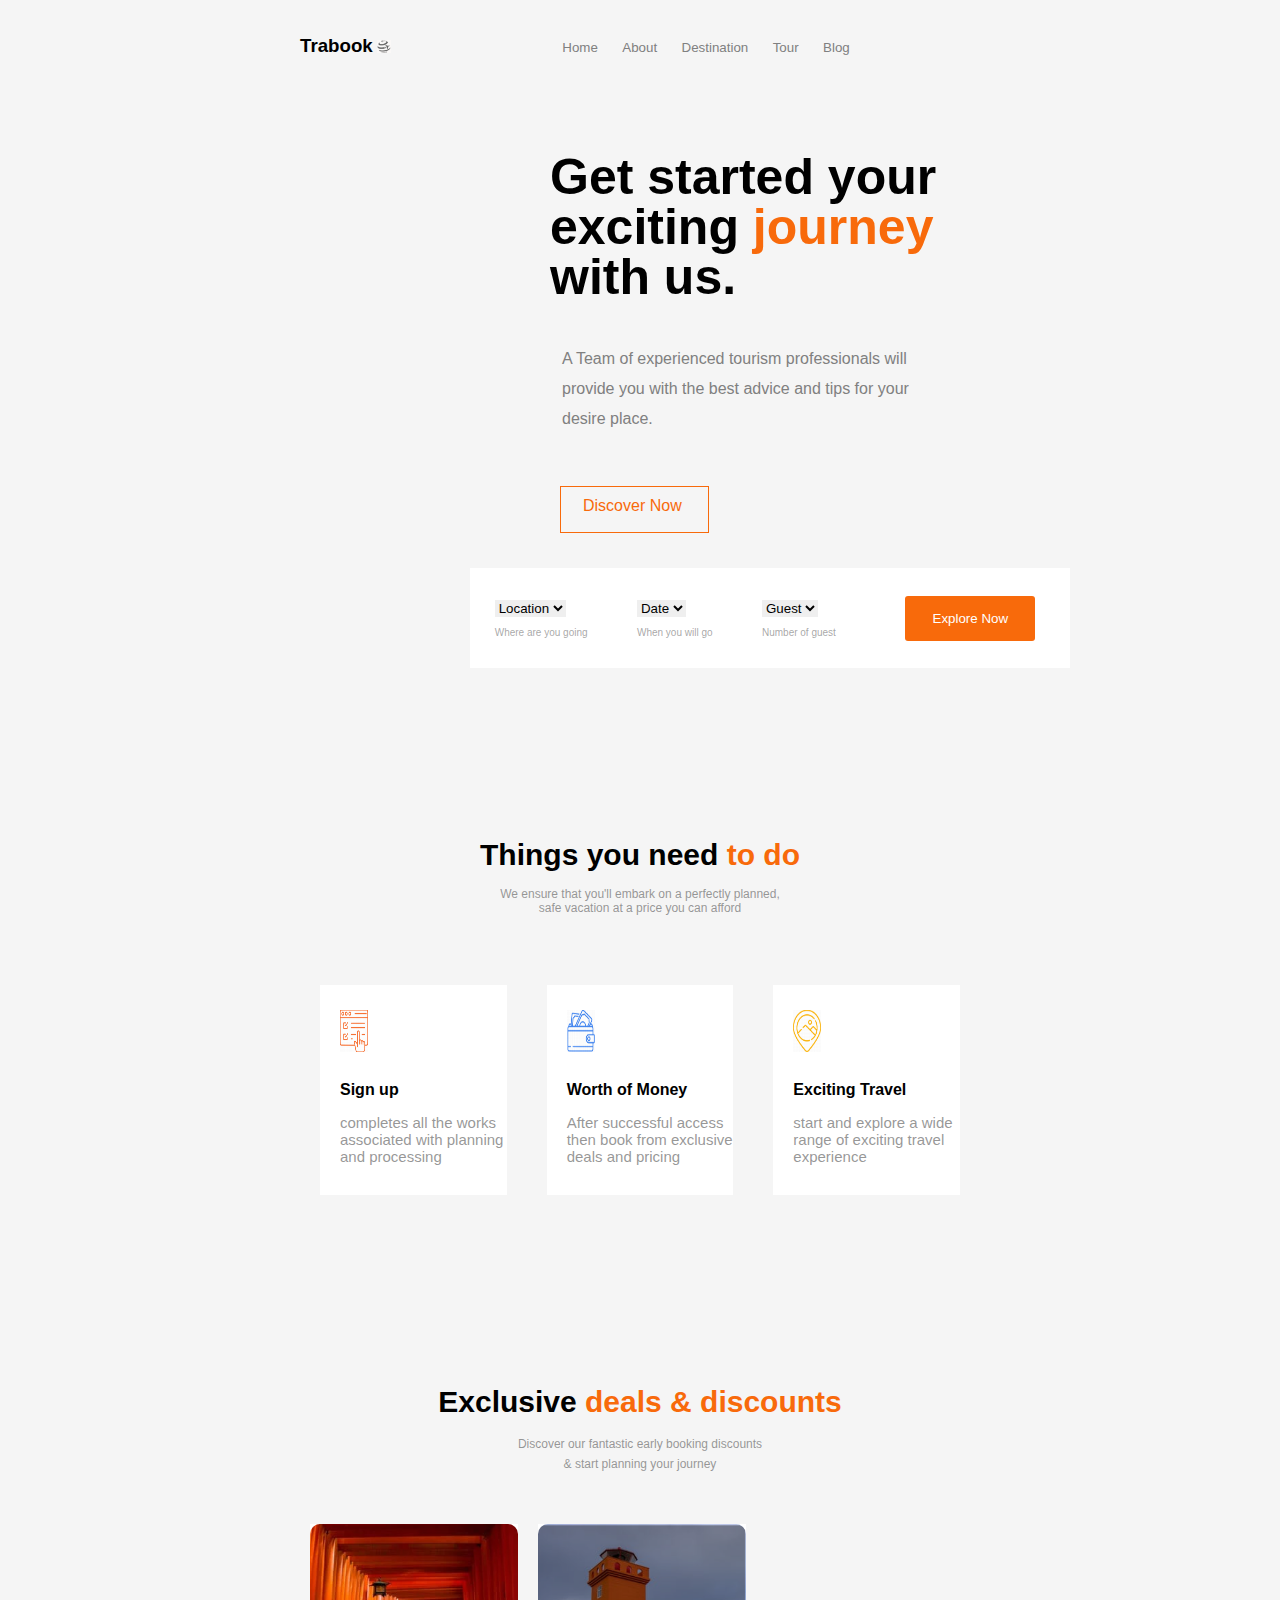
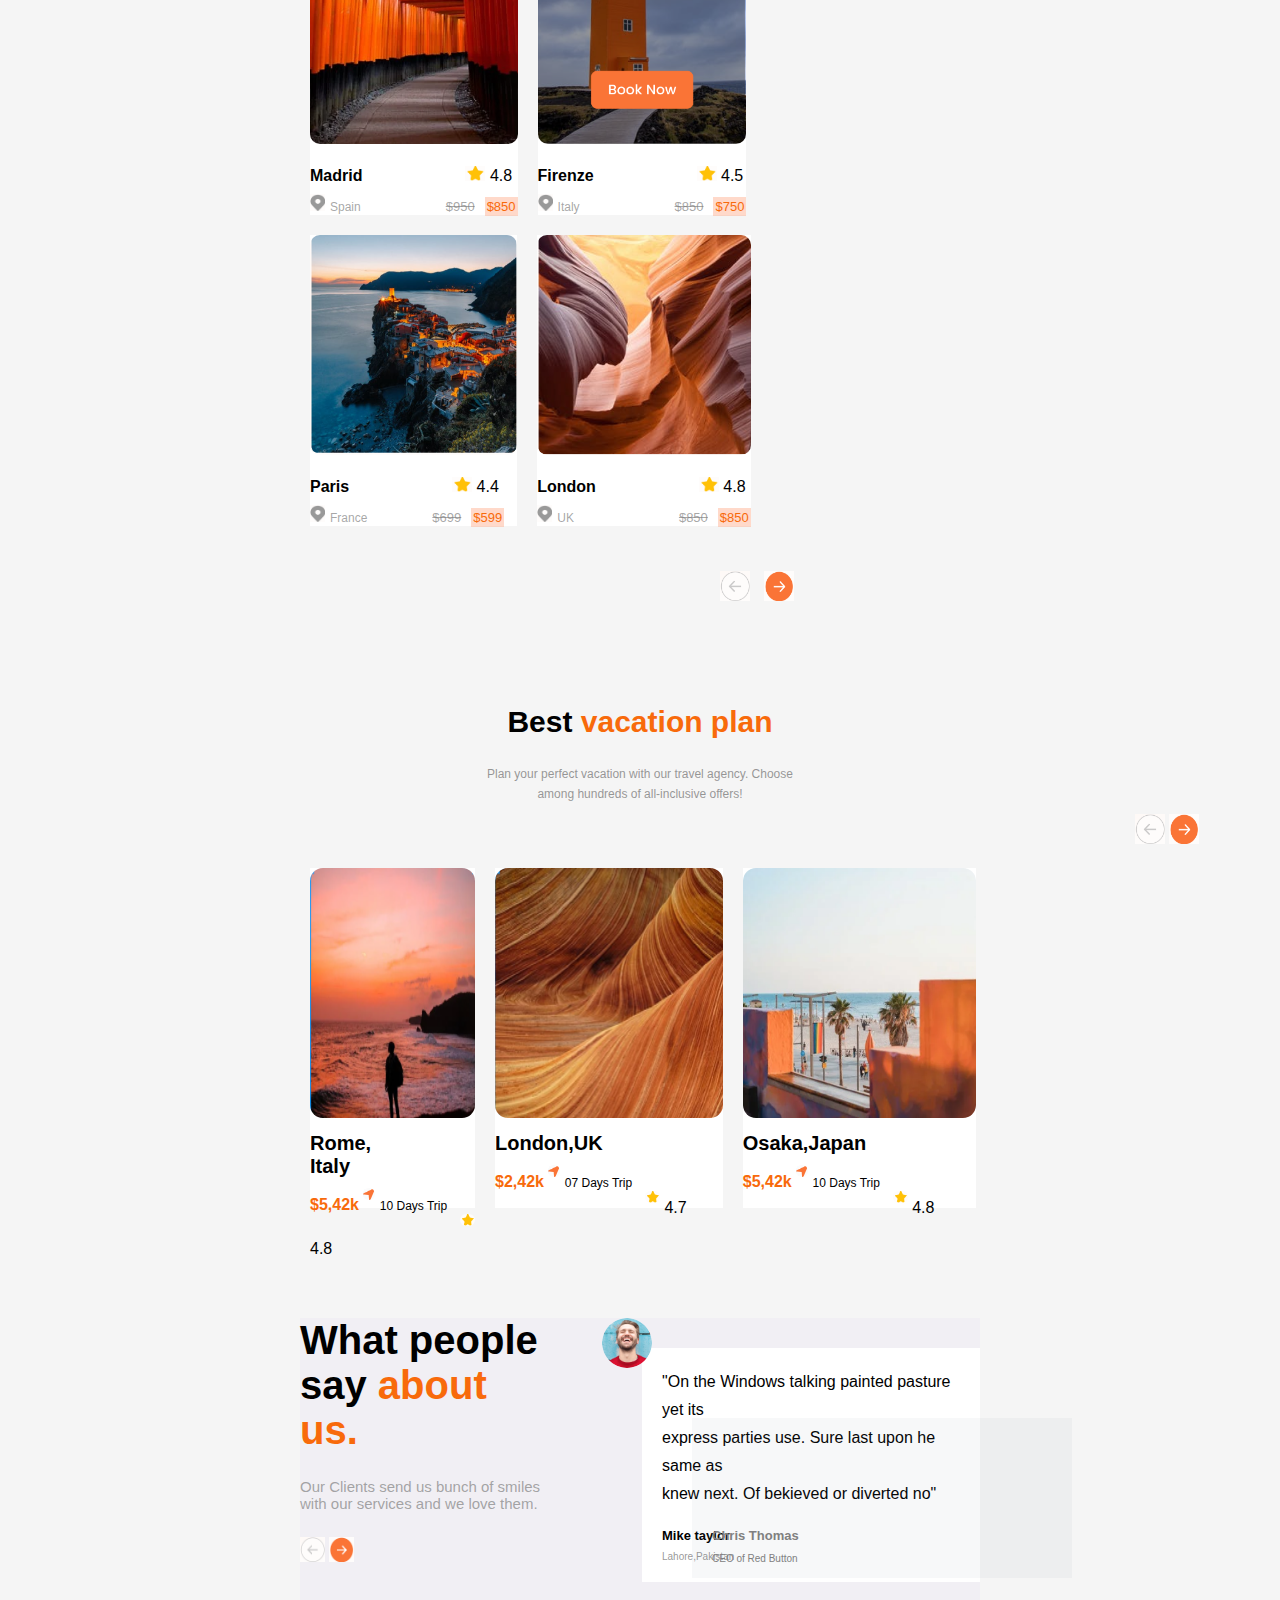
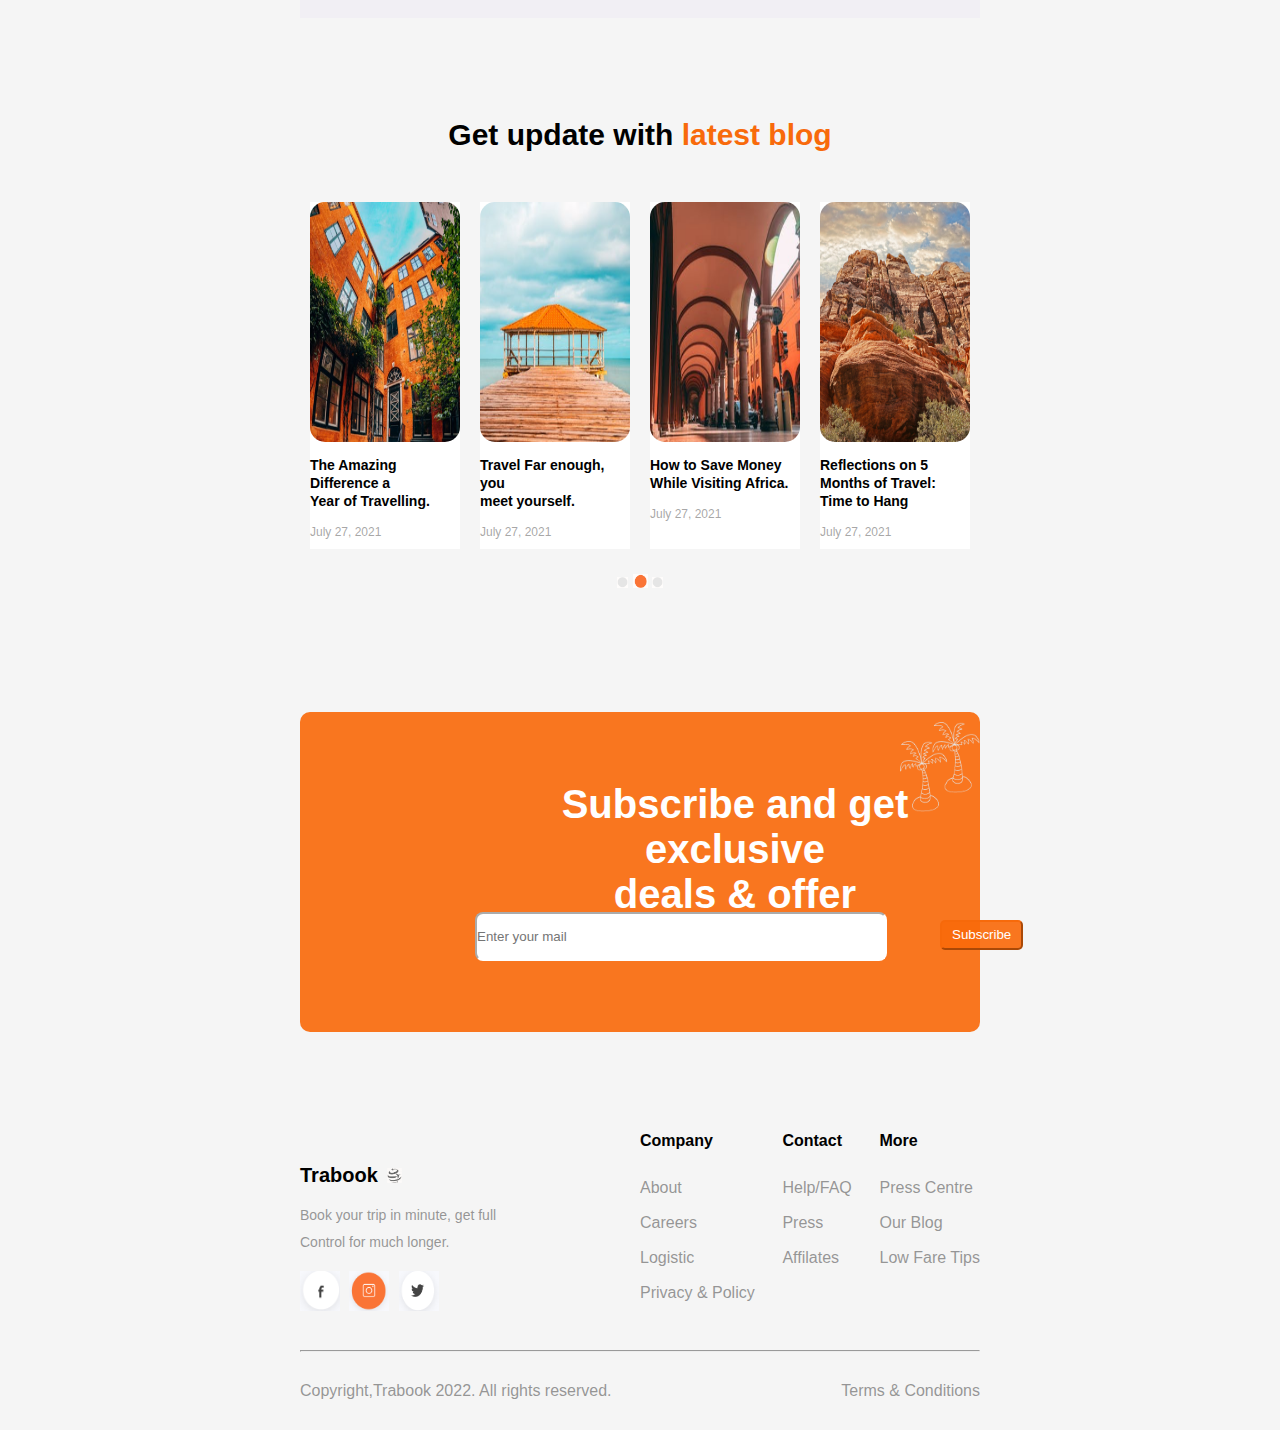
<file: index.html>
<!DOCTYPE html>
<html lang="en">
  <head>
    <meta charset="UTF-8" />
    <meta name="viewport" content="width=device-width, initial-scale=1.0" />
    <title>Document</title>
    <link rel="stylesheet" href="style.css" />
  </head>
  <body>
    <div class="container">
      <header class="heading">
        <h3>Trabook</h3>
        <img src="aeroplane.png" />
        <nav class="nav1">
          <span>Home</span>
          <span>About</span>
          <span>Destination</span>
          <span>Tour</span>
          <span>Blog</span>
        </nav>
        <nav class="nav2">
          <span>Login</span>
          <button>Sign up</button>
        </nav>
      </header>
      <main class="main">
        <section class="section1">
          <h1>
            Get started your <br />exciting
            <span style="color: rgb(248, 106, 11)">journey</span><br />
            with us.
          </h1>
          <p class="p1">
            A Team of experienced tourism professionals will <br />provide you
            with the best advice and tips for your<br />
            desire place.
          </p>
          <p class="p2">Discover Now</p>
        </section>
        <section class="section2">
          <img src="trabook_login.png" />
        </section>
      </main>
      <nav class="container1">
        <div>
          <select>
            <option>Location</option>
          </select>
          <p>Where are you going</p>
        </div>

        <div>
          <select>
            <option>Date</option>
          </select>
          <p>When you will go</p>
        </div>
        <div>
          <select>
            <option>Guest</option>
          </select>
          <p>Number of guest</p>
        </div>
        <div>
          <button>Explore Now</button>
        </div>
      </nav>

      <section class="content1">
        <section class="section1">
          <h2>
            Things you need <span style="color: rgb(248, 106, 11)">to do</span>
          </h2>
          <p style="color: rgba(128, 128, 128, 0.811)">
            We ensure that you'll embark on a perfectly planned,<br />
            safe vacation at a price you can afford
          </p>
        </section>
        <section class="section2">
          <div>
            <img src="sign up.png" /><br />
            <b>Sign up</b><br />
            <p>
              completes all the works associated with planning and processing
            </p>
          </div>
          <div>
            <img src="money.png" /><br />
            <b>Worth of Money</b><br />
            <p>
              After successful access then book from exclusive deals and pricing
            </p>
          </div>
          <div>
            <img src="location.png" /><br />
            <b>Exciting Travel </b><br />
            <p>start and explore a wide range of exciting travel experience</p>
          </div>
        </section>
      </section>

      <section class="discounts">
        <section class="section1">
          <h2>
            Exclusive
            <span style="color: rgb(248, 106, 11)">deals & discounts</span>
          </h2>
          <p style="color: rgba(128, 128, 128, 0.811); line-height: 20px">
            Discover our fantastic early booking discounts <br />
            & start planning your journey
          </p>
        </section>
        <section class="section2">
          <div>
            <img src="madrid.png" class="img" /><br /><br />
            <b>Madrid</b><img src="star.png" class="star" /> <span>4.8</span
            ><br /><img src="small-location.png" class="small-location" /><span
              style="font-size: 12px; color: rgba(128, 128, 128, 0.694)"
              >Spain</span
            ><del
              style="
                font-size: 13px;
                color: rgba(128, 128, 128, 0.694);
                padding-left: 85px;
                padding-right: 10px;
              "
              >$950</del
            ><span
              style="
                font-size: 13px;
                color: rgb(248, 106, 11);
                background-color: rgba(255, 160, 122, 0.4);
                padding: 2px;
              "
              >$850</span
            >
          </div>
          <div>
            <img src="firenze.png" class="img" /><br /><br />
            <b>Firenze</b><img src="star.png" class="star" /> <span>4.5</span
            ><br /><img src="small-location.png" class="small-location" /><span
              style="font-size: 12px; color: rgba(128, 128, 128, 0.694)"
              >Italy</span
            ><del
              style="
                font-size: 13px;
                color: rgba(128, 128, 128, 0.694);
                padding-left: 95px;
                padding-right: 10px;
              "
              >$850</del
            ><span
              style="
                font-size: 13px;
                color: rgb(248, 106, 11);
                background-color: rgba(255, 160, 122, 0.4);
                padding: 2px;
              "
              >$750</span
            >
          </div>
          <div>
            <img src="paris.png" class="img" /><br /><br />
            <b>Paris</b><img src="star.png" class="star" /> <span>4.4</span
            ><br /><img src="small-location.png" class="small-location" /><span
              style="font-size: 12px; color: rgba(128, 128, 128, 0.694)"
              >France</span
            ><del
              style="
                font-size: 13px;
                color: rgba(128, 128, 128, 0.694);
                padding-left: 65px;
                padding-right: 10px;
              "
              >$699</del
            ><span
              style="
                font-size: 13px;
                color: rgb(248, 106, 11);
                background-color: rgba(255, 160, 122, 0.4);
                padding: 2px;
              "
              >$599</span
            >
          </div>
          <div>
            <img src="london.png" class="img" /><br /><br />
            <b>London</b><img src="star.png" class="star" /> <span>4.8</span
            ><br /><img src="small-location.png" class="small-location" /><span
              style="font-size: 12px; color: rgba(128, 128, 128, 0.694)"
              >UK</span
            ><del
              style="
                font-size: 13px;
                color: rgba(128, 128, 128, 0.694);
                padding-left: 105px;
                padding-right: 10px;
              "
              >$850</del
            ><span
              style="
                font-size: 13px;
                color: rgb(248, 106, 11);
                background-color: rgba(255, 160, 122, 0.4);
                padding: 2px;
              "
              >$850</span
            >
          </div>
        </section>
        <section class="section3">
          <img src="left-arrow.png" class="img1" />
          <img src="right-arrow.png" class="img2" />
        </section>
      </section>

      <section class="plan">
        <section class="section1">
          <h2>
            Best <span style="color: rgb(248, 106, 11)">vacation plan</span>
          </h2>
          <p style="color: rgba(128, 128, 128, 0.811); line-height: 20px">
            Plan your perfect vacation with our travel agency. Choose<br />
            among hundreds of all-inclusive offers!
          </p>
        </section>
        <section class="section2">
          <img src="left-arrow.png" class="img1" />
          <img src="right-arrow.png" class="img2" />
        </section>
        <section class="section3">
          <div>
            <img src="rome.png" class="img" />
            <b style="padding-right: 110px; font-size: 20px">Rome, Italy</b>
            <b style="color: rgb(248, 106, 11)">$5,42k</b>
            <img src="arrow.png" class="arrow" />
            <span style="font-size: 12px">10 Days Trip</span>
            <img src="star.png" class="star" style="margin-left: 150px" />
            <span>4.8</span>
          </div>
          <div>
            <img src="uk.png" class="img" />
            <b style="padding-right: 120px; font-size: 20px">London,UK</b>
            <b style="color: rgb(248, 106, 11)">$2,42k</b>
            <img src="arrow.png" class="arrow" />
            <span style="font-size: 12px">07 Days Trip</span>
            <img src="star.png" class="star" style="margin-left: 150px" />
            <span>4.7</span>
          </div>
          <div>
            <img src="osaka.png" class="img" />
            <b style="padding-right: 110px; font-size: 20px">Osaka,Japan</b>
            <b style="color: rgb(248, 106, 11)">$5,42k</b>
            <img src="arrow.png" class="arrow" />
            <span style="font-size: 12px">10 Days Trip</span>
            <img src="star.png" class="star" style="margin-left: 150px" />
            <span>4.8</span>
          </div>
        </section>
      </section>

      <article class="article">
        <section class="section1">
          <h2>
            What people say
            <span style="color: rgb(248, 106, 11)"> about us.</span>
          </h2>
          <p>
            Our Clients send us bunch of smiles with our services and we love
            them.
          </p>
          <img src="left-arrow.png" class="img1" />
          <img src="right-arrow.png" class="img2" />
        </section>
        <section class="section2">
          <img src="man-laughing.png" />
          <div class="div1">
            <p style="line-height: 28px; font-size: 16px">
              "On the Windows talking painted pasture yet its<br />
              express parties use. Sure last upon he same as<br />
              knew next. Of bekieved or diverted no"
            </p>
            <br />

            <b style="font-size: 13px">Mike taylor</b>
            <p
              style="
                padding-top: 7px;
                font-size: 10px;
                color: rgba(128, 128, 128, 0.811);
              "
            >
              Lahore,Pakistan
            </p>
          </div>
          <div class="div2">
            <p
              style="padding: 110px 0px 5px 20px; color: grey; font-size: 13px"
            >
              <b>Chris Thomas</b>
            </p>
            <p style="padding: 5px 0px 0px 20px; font-size: 10px; color: grey">
              CEO of Red Button
            </p>
          </div>
        </section>
      </article>

      <section class="latest-blog">
        <h2>
          Get update with
          <span style="color: rgb(248, 106, 11)">latest blog</span>
        </h2>
        <section class="section2">
          <div>
            <img src="blog1.png" /><br />
            <b>The Amazing Difference a <br />Year of Travelling.</b>
            <p>July 27, 2021</p>
          </div>
          <div>
            <img src="blog2.png" /><br />
            <b
              >Travel Far enough, you<br />
              meet yourself.</b
            >
            <p>July 27, 2021</p>
          </div>
          <div>
            <img src="blog3.png" /><br />
            <b>How to Save Money While Visiting Africa.</b>
            <p>July 27, 2021</p>
          </div>
          <div>
            <img src="blog4.png" /><br />
            <b>Reflections on 5 Months of Travel: Time to Hang</b>
            <p>July 27, 2021</p>
          </div>
        </section>
        <section class="section3">
          <img src="grey-dot.png" class="grey-dot" />
          <img src="orange-dot.png" class="orange-dot" />
          <img src="grey-dot.png" class="grey-dot" />
        </section>
      </section>

      <section class="container2">
        <section class="section1">
          <h2>
            Subscribe and get exclusive <br />
            deals & offer
          </h2>
          <!-- <img src="email.png" /> -->
          <input type="text" placeholder="Enter your mail" />
          <button>Subscribe</button>
          <img src="tree.png" />
        </section>
        <section class="section2">
          <div class="div1">
            <b style="font-size: 20px">Trabook</b>
            <img src="aeroplane.png" class="main" />
            <p
              style="
                margin: 15px 0px 15px 0px;
                line-height: 27px;
                font-size: 14px;
                color: rgba(128, 128, 128, 0.811);
              "
            >
              Book your trip in minute, get full<br />
              Control for much longer.
            </p>
            <img src="facebook.png" class="facebook" />
            <img src="insta.png" class="insta" />
            <img src="twitter.png" class="twitter" />
          </div>
          <div class="div2">
            <article class="article1">
              <b>Company</b><br />
              <p style="color: rgba(128, 128, 128, 0.811)">
                <span>About</span><br />
                <span>Careers</span><br />
                <span>Logistic</span><br />
                <span>Privacy & Policy</span>
              </p>
            </article>
            <article class="article1">
              <b>Contact</b>
              <p style="color: rgba(128, 128, 128, 0.811)">
                <span>Help/FAQ</span><br />
                <span>Press</span><br />
                <span>Affilates</span>
              </p>
            </article>
            <article class="article1">
              <b>More</b>
              <p style="color: rgba(128, 128, 128, 0.811)">
                <span>Press Centre</span><br />
                <span>Our Blog</span><br />
                <span>Low Fare Tips</span>
              </p>
            </article>
          </div>
        </section>
      </section>
      <hr />
      <footer class="footer">
        <p style="color: rgba(128, 128, 128, 0.811)">
          Copyright,Trabook 2022. All rights reserved.
        </p>
        <p style="color: rgba(128, 128, 128, 0.811)">Terms & Conditions</p>
      </footer>
    </div>
  </body>
</html>
</file>
<file: style.css>
* {
  padding: 0px;
  margin: 0px;
}
body {
  background-color: whitesmoke;
  height: 3840px;
}
.container {
  padding: 25px 300px 0px 300px;
  font-family: "Trebuchet MS", "Lucida Sans Unicode", "Lucida Grande",
    "Lucida Sans", Arial, sans-serif;
}
.heading h3,
.heading .nav1,
.heading .nav2 {
  display: inline-block;
}
@media screen and (max-width: 1519px) {
  .heading .nav2 {
    display: none;
  }
}
.heading img {
  width: 2%;
  height: 2%;
  position: relative;
  top: 1px;
  margin-right: 150px;
}
.heading h3 {
  margin: 10px 0px 20px 0px;
}
.heading .nav1 {
  padding: 7px;
}
.heading .nav1 > span {
  margin: 0px 10px 0px 10px;
  color: grey;
  font-size: smaller;
}
.heading .nav2 {
  padding: 10px;
}
.heading .nav2 > span {
  margin: 0px 10px 0px 110px;
  color: orange;
}
.heading .nav2 > button {
  margin: 0px 10px 0px 20px;
  background-color: rgb(248, 106, 11);
  border: rgb(248, 106, 11);
  border-radius: 3px;
  color: white;
  width: 110px;
  height: 30px;
}
.main .section1 h1 {
  font-size: 50px;
  padding-top: 40px;
  line-height: 50px;
}

@media screen and (max-width: 1240px) {
  .main .section1 h1 {
    font-size: 30px;
    padding-top: 40px;
    line-height: 30px;
  }
}
.main {
  padding-top: 35px;
}
@media screen and (max-width: 1519px) {
  .main .section1 {
    margin-left: 250px;
  }
}
.main .section2 > img {
  width: 500px;
  height: 400px;
  padding-top: 30px;
  padding-left: 10px;
}

@media screen and (max-width: 1520px) {
  .main .section2 > img {
    display: none;
  }
}
.main .section1,
.container .section2 {
  display: inline-block;
}
.main .section1 .p1 {
  margin: 30px 20px 10px 0px;
  padding: 12px;
  line-height: 30px;
  color: grey;
}

.main .section1 .p2 {
  color: rgb(248, 106, 11);
  border: 1px solid rgb(248, 106, 11);
  width: 120px;
  height: 25px;
  padding: 10px 5px 10px 22px;
  margin: 40px 20px 0px 10px;
}
.container1 {
  width: 600px;
  height: 100px;
  border: 0px solid black;
  margin-left: 170px;
  margin-top: 35px;
  display: flex;
  justify-content: space-around;
  align-items: center;
}

.container1 select {
  border: 0px;
}
.container1 button {
  margin: 0px 10px 0px 20px;
  background-color: rgb(248, 106, 11);
  border: rgb(248, 106, 11);
  border-radius: 3px;
  color: white;
  width: 130px;
  height: 45px;
}
.container1 p {
  font-size: 10px;
  color: rgba(128, 128, 128, 0.694);
  margin-top: 10px;
}
.container1 {
  background-color: white;
}
.content1 {
  margin-top: 170px;
}
.content1 .section1 {
  display: flex;
  flex-direction: column;
  align-items: center;
}

.content1 h2 {
  font-size: 30px;
}
.content1 .section1 p {
  font-size: 12px;
  padding-top: 15px;
  text-align: center;
}
.content1 .section2 {
  padding-top: 50px;
  display: flex;
  height: 250px;
}
.content1 .section2 div {
  margin: 20px;
  border: 0px solid black;
  background-color: white;
  flex-grow: 1;
  flex-basis: 30%;
}
.content1 .section2 p {
  margin: 15px 0px 0px 20px;
  color: rgba(128, 128, 128, 0.811);
  font-size: 15px;
}
.content1 .section2 div b {
  margin-left: 20px;
}
.content1 .section2 div img {
  width: 15%;
  height: 20%;
  margin: 25px 0px 25px 20px;
}
.discounts {
  margin-top: 170px;
}
.discounts h2 {
  font-size: 30px;
}
.discounts .section1 p {
  font-size: 12px;
  padding-top: 15px;
  text-align: center;
  padding-bottom: 40px;
}

.discounts .section1 {
  display: flex;
  flex-wrap: wrap;
  flex-direction: column;
  align-items: center;
}
.discounts .section2 {
  display: flex;
  flex-wrap: wrap;
}
.discounts .section2 div {
  margin: 10px;
  border: 0px solid black;
  background-color: white;
}
.discounts .section2 .img {
  width: 100%;
  height: 220px;
  border-radius: 10px;
}
.discounts .section2 .star {
  width: 20px;
  height: 15px;
  margin-left: 103px;
}
.discounts .section2 .small-location {
  width: 15px;
  height: 17px;
  margin-right: 5px;
  margin-top: 9px;
}
.discounts .section3 img {
  width: 30px;
  height: 30px;
  margin-top: 35px;
}
.discounts .section3 .img1 {
  margin-top: 20px;
  padding-left: 420px;
}
.discounts .section3 .img2 {
  padding-left: 10px;
}
.plan {
  margin-top: 100px;
}
.plan .section1 {
  display: flex;
  flex-direction: column;
  align-items: center;
}
.plan .section1 h2 {
  font-size: 30px;
}
.plan .section1 p {
  font-size: 12px;
  text-align: center;
  padding: 25px 0px 10px 0px;
  line-height: 23px;
}

.plan .section2 img {
  width: 30px;
  height: 30px;
  position: relative;
  left: 835px;
  margin-bottom: 10px;
}
.plan .section3 {
  display: flex;
  /* flex-wrap: wrap; */
}
.plan .section3 div {
  flex: 1;
  margin: 10px;
  background-color: white;
  height: 340px;
}
.plan .section3 div img {
  width: 100%;
  height: 250px;
  margin-bottom: 10px;
  border-radius: 13px;
}
.plan .section3 div .arrow {
  width: 12px;
  height: 12px;
  margin-top: 10px;
}
.plan .section3 div .star {
  width: 15px;
  height: 12px;
}
.article {
  margin-top: 100px;
  display: flex;
  background-color: rgba(162, 130, 238, 0.046);
}
.article .section1 {
  width: 40%;
  height: 300px;
  border: 0px solid black;
  padding-right: 50px;
}
.article .section2 {
  width: 60%;
  height: 300px;
  border: 0px solid black;
}
.article .section1 h2 {
  font-size: 40px;
  padding: 0px;
  margin-bottom: 25px;
}
.article .section1 p {
  font-size: 15px;
  color: rgba(128, 128, 128, 0.694);
  margin-bottom: 25px;
}
.article .section1 img {
  width: 25px;
  height: 25px;
}
.article .section2 img {
  height: 50px;
  width: 50px;
  border-radius: 50%;
  position: absolute;
}
.article .section2 {
  position: relative;
  z-index: 2;
}
.article .section2 .div1 {
  position: absolute;
  top: 30px;
  left: 40px;
  padding: 20px;
  background-color: white;
  z-index: -1;
}
.article .section2 .div2 {
  position: absolute;
  top: 100px;
  left: 90px;
  background-color: grey;
  width: 380px;
  height: 160px;
  z-index: -1;
  background-color: rgba(119, 136, 153, 0.059);
}
.latest-blog {
  margin-top: 100px;
}
.latest-blog h2 {
  font-size: 30px;
  text-align: center;
}
.latest-blog .section2 {
  display: flex;
  flex-wrap: wrap;
  margin-top: 40px;
}

.latest-blog .section2 div {
  margin: 10px;
  border: 0px solid black;
  background-color: white;
  flex: 1;
}
.latest-blog .section2 p {
  padding: 15px 0px 10px 0px;
  font-size: 12px;
  color: rgba(128, 128, 128, 0.694);
}
.latest-blog .section2 img {
  margin: 0px 0px 10px 0px;
  width: 100%;
  height: 240px;
  border-radius: 15px;
}
.latest-blog .section2 b {
  font-size: 14px;
}
.latest-blog .section3 .grey-dot {
  width: 11px;
  height: 11px;
}
.latest-blog .section3 .orange-dot {
  width: 15px;
  height: 14px;
}
.latest-blog .section3 {
  text-align: center;
  margin-top: 15px;
}
.container2 {
  margin-top: 120px;
}
.container2 .section1 {
  width: 100%;
  height: 320px;
  background-color: rgba(248, 106, 11, 0.918);
  border-radius: 10px;
  position: relative;
}
.container2 .section1 h2 {
  font-size: 40px;
  color: white;
  line-height: 45px;
  position: absolute;
  top: 70px;
  left: 190px;
  font-weight: bolder;
  text-align: center;
}
.container2 .section1 input {
  width: 60%;
  height: 45px;
  position: absolute;
  top: 200px;
  left: 175px;
  border-radius: 8px;
  border-color: white;
}
.container2 .section1 button {
  color: white;
  height: 30px;
  background-color: rgba(248, 106, 11, 0.918);
  position: absolute;
  top: 208px;
  left: 640px;
  padding: 5px 10px 12px 10px;
  border-radius: 5px;
  border-color: rgba(248, 106, 11, 0.918);
}

.container2 .section1 img {
  position: absolute;
  right: 0px;
  top: 10px;
  height: 90px;
  width: 80px;
}

.container2 .section2 {
  margin-top: 100px;
  display: flex;
}
.container2 .section2 .div1 {
  width: 50%;
}
.container2 .section2 .div2 {
  width: 50%;
}
.container2 .section2 .main {
  width: 15px;
  height: 15px;
  position: relative;
  top: 1px;
  margin-right: 150px;
  padding-left: 5px;
}
.container2 .section2 .facebook {
  width: 40px;
  height: 40px;
  margin-right: 5px;
}
.container2 .section2 .insta {
  width: 40px;
  height: 40px;
  margin-right: 5px;
}
.container2 .section2 .twitter {
  width: 40px;
  height: 40px;
}
.container2 .section2 .div2 {
  display: flex;
  justify-content: space-between;
}
.container2 .section2 .div2 p {
  margin-top: 20px;
}
.container2 .section2 .div2 .article1 span {
  line-height: 35px;
}
hr {
  margin-top: 35px;
  margin-bottom: 30px;
}
.footer {
  display: flex;
  justify-content: space-between;
  padding-bottom: 30px;
}
</file>
